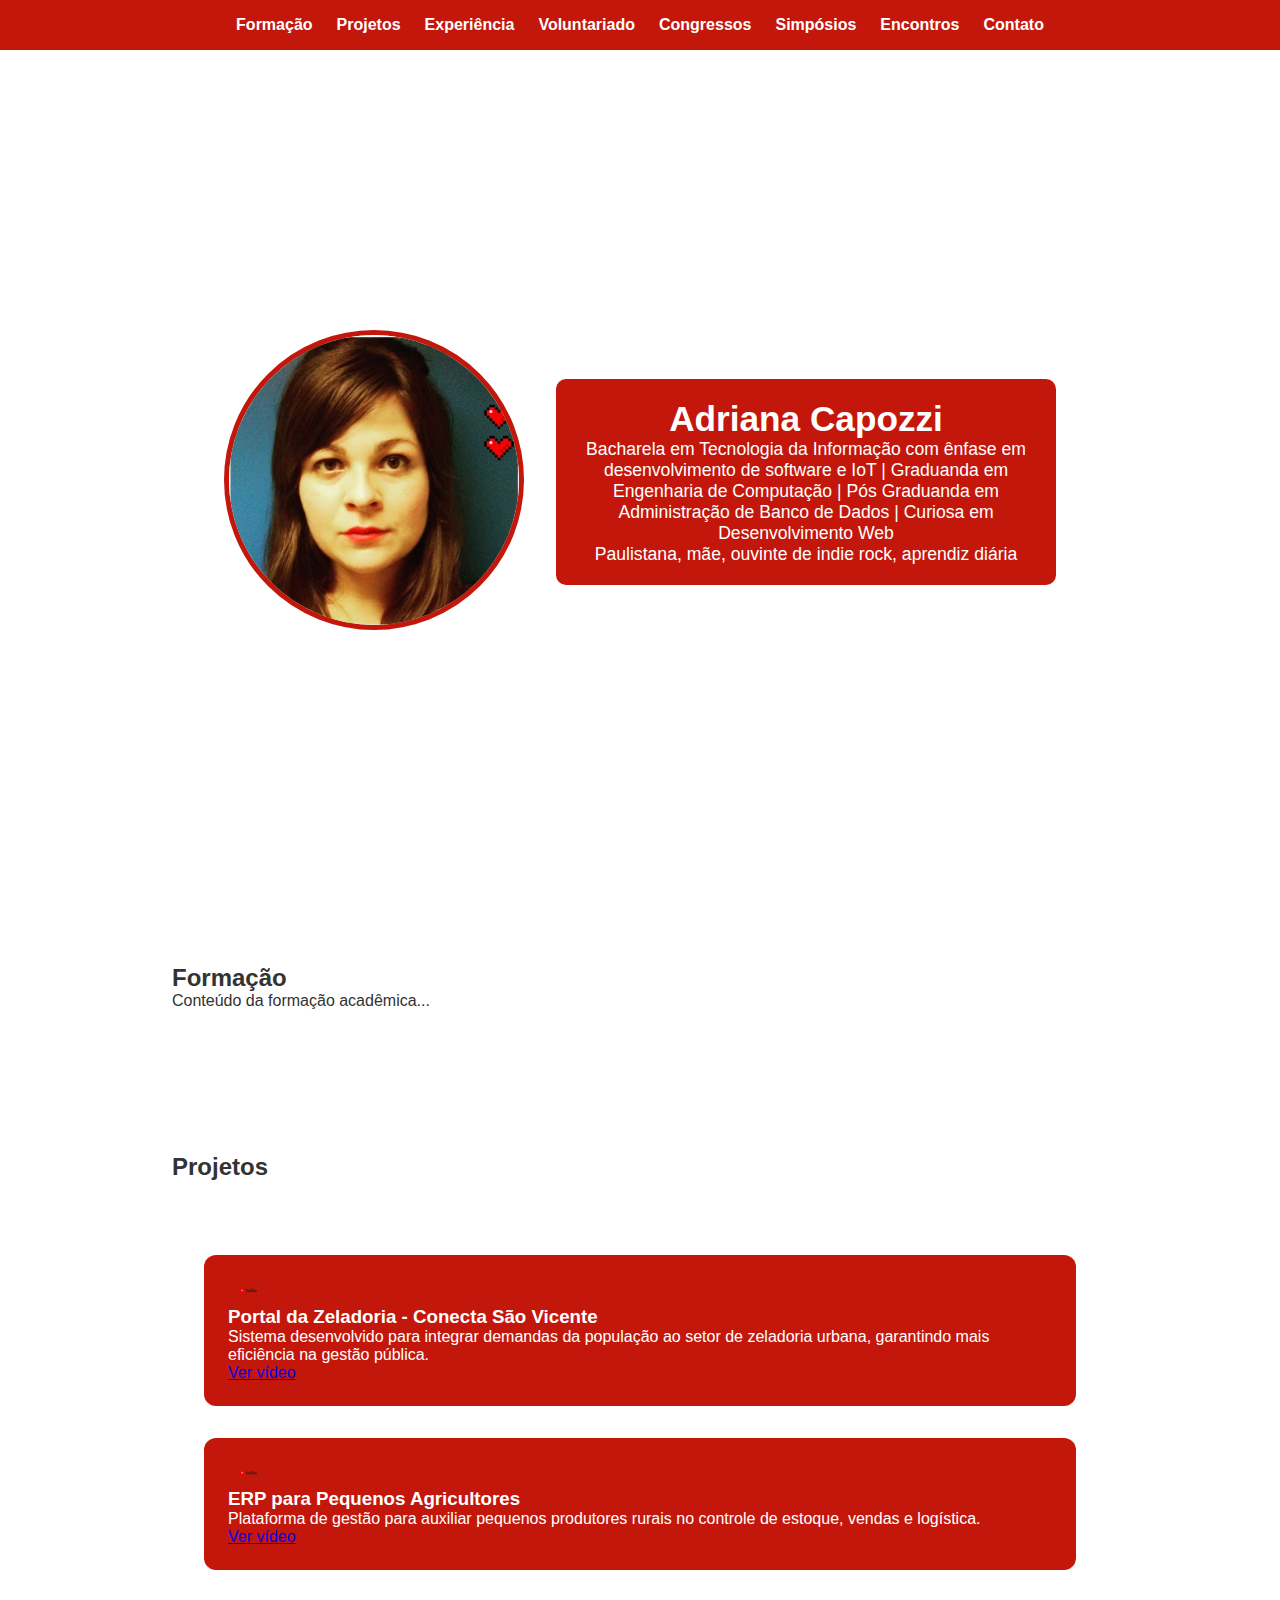
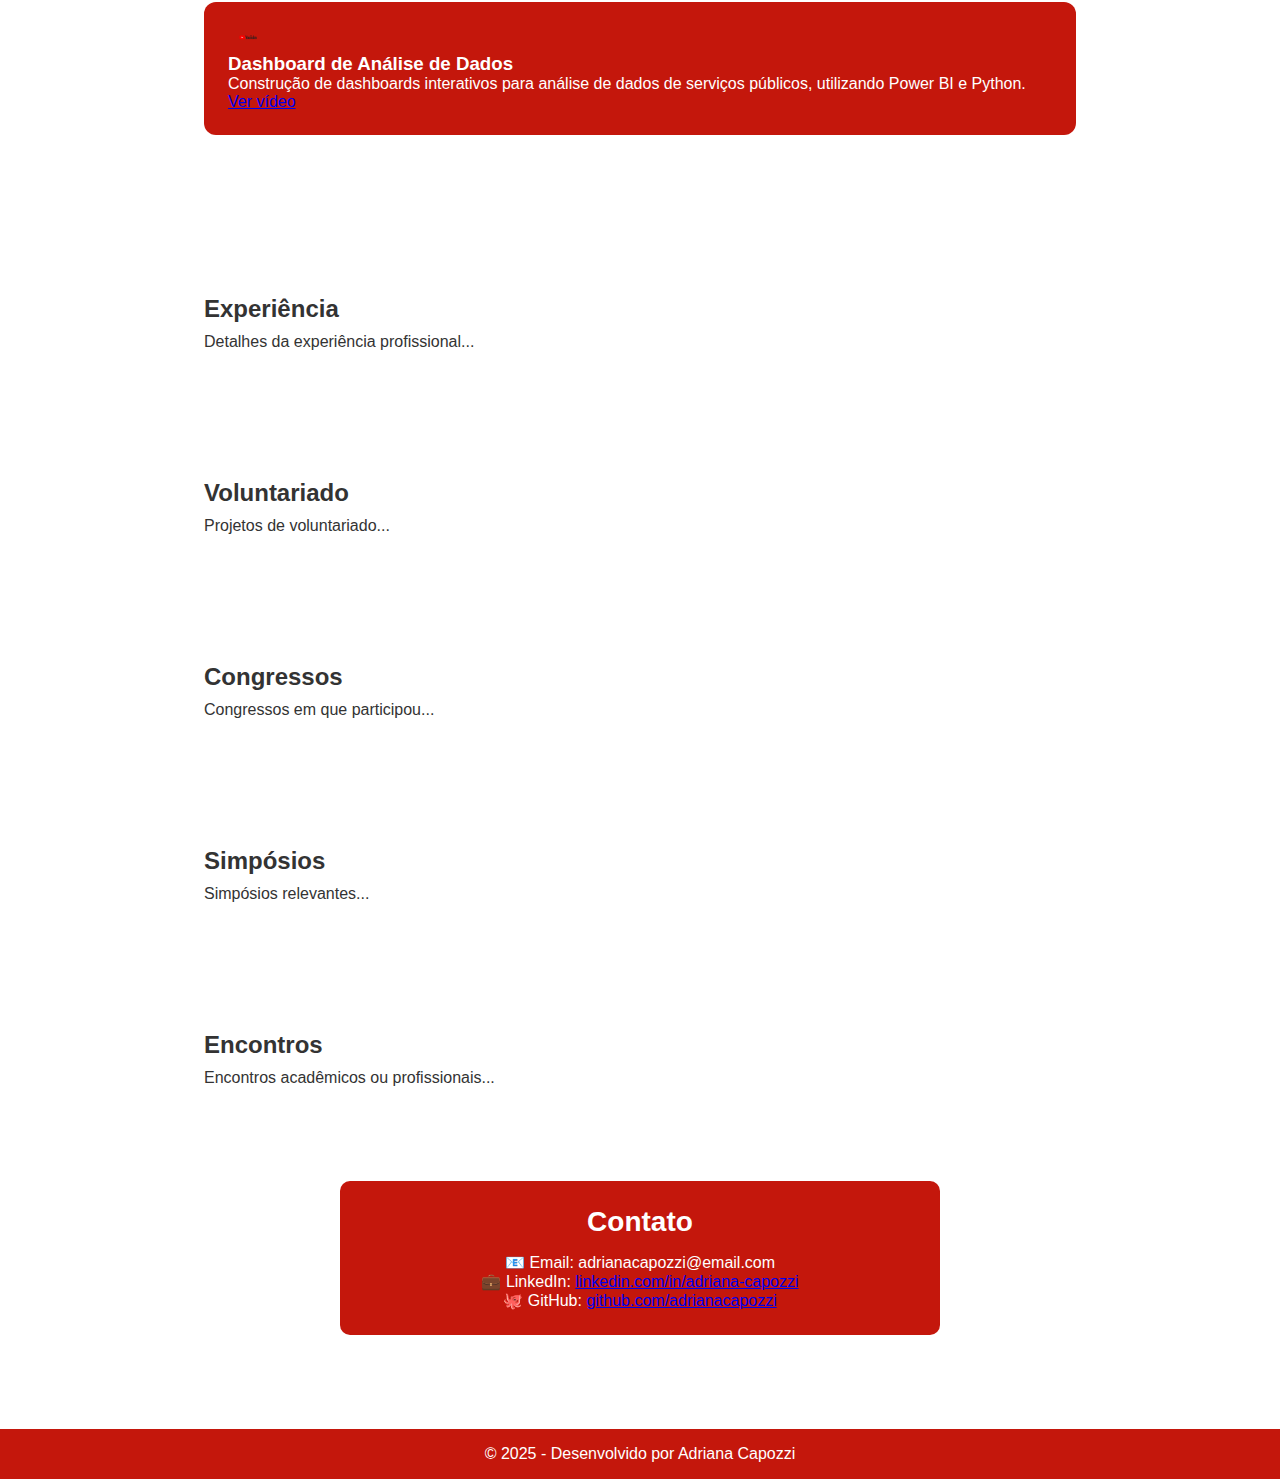
<file: index.html>
<!DOCTYPE html>
<html lang="pt-BR">
<head>
  <meta charset="UTF-8" />
  <meta name="viewport" content="width=device-width, initial-scale=1.0"/>
  <title>Portfólio - Adriana Capozzi</title>
  <link rel="stylesheet" href="style.css" />
</head>
<body>

  <!-- Navegação fixa -->
  <nav class="navbar">
    <ul>
      <li><a href="#formacao">Formação</a></li>
      <li><a href="#projetos">Projetos</a></li>
      <li><a href="#experiencia">Experiência</a></li>
      <li><a href="#voluntariado">Voluntariado</a></li>
      <li><a href="#congressos">Congressos</a></li>
      <li><a href="#simposios">Simpósios</a></li>
      <li><a href="#encontros">Encontros</a></li>
      <li><a href="#contato">Contato</a></li>
    </ul>
  </nav>

  <!-- Cabeçalho + Sobre + Foto em tela cheia -->
  <header class="hero">
    <div class="perfil">
      <div class="foto-container">
        <img src="img/foto3x4.png" alt="Foto de perfil" id="minha-foto">
      </div>
      <div class="sobre">
        <h1>Adriana Capozzi</h1>
        <p>
          Bacharela em Tecnologia da Informação com ênfase em desenvolvimento de software e IoT | 
          Graduanda em Engenharia de Computação | 
          Pós Graduanda em Administração de Banco de Dados | Curiosa em Desenvolvimento Web<br/>
          Paulistana, mãe, ouvinte de indie rock, aprendiz diária
        </p>
      </div>
    </div>
  </header>

  <main>
    <!-- Formação -->
    <section id="formacao">
      <h2>Formação</h2>
      <p>Conteúdo da formação acadêmica...</p>
    </section>

    <!-- Projetos -->
    <section id="projetos" class="projetos">
      <h2>Projetos</h2>
     <section id="projetos" class="projetos">

    <div class="projeto">
      <img src="img/youtb.png" alt="YouTube" class="icon-youtube">
      <h3>Portal da Zeladoria - Conecta São Vicente</h3>
      <p>Sistema desenvolvido para integrar demandas da população ao setor de zeladoria urbana, garantindo mais eficiência na gestão pública.</p>
      <a href="https://youtu.be/NVHUTLvehrw?si=ZfuGrl4bgor8IiHI" target="_blank">Ver vídeo</a>
    </div>

    <div class="projeto">
      <img src="img/youtb.png" alt="YouTube" class="icon-youtube">
      <h3>ERP para Pequenos Agricultores</h3>
      <p>Plataforma de gestão para auxiliar pequenos produtores rurais no controle de estoque, vendas e logística.</p>
      <a href="https://youtu.be/link-exemplo" target="_blank">Ver vídeo</a>
    </div>

    <div class="projeto">
      <img src="img/youtb.png" alt="YouTube" class="icon-youtube">
      <h3>Dashboard de Análise de Dados</h3>
      <p>Construção de dashboards interativos para análise de dados de serviços públicos, utilizando Power BI e Python.</p>
      <a href="https://youtu.be/link-exemplo" target="_blank">Ver vídeo</a>
    </div>
    </section>

    <!-- Experiência -->
    <section id="experiencia">
      <h2>Experiência</h2>
      <p>Detalhes da experiência profissional...</p>
    </section>

    <!-- Voluntariado -->
    <section id="voluntariado">
      <h2>Voluntariado</h2>
      <p>Projetos de voluntariado...</p>
    </section>

    <!-- Congressos -->
    <section id="congressos">
      <h2>Congressos</h2>
      <p>Congressos em que participou...</p>
    </section>

    <!-- Simpósios -->
    <section id="simposios">
      <h2>Simpósios</h2>
      <p>Simpósios relevantes...</p>
    </section>

    <!-- Encontros -->
    <section id="encontros">
      <h2>Encontros</h2>
      <p>Encontros acadêmicos ou profissionais...</p>
    </section>

    <!-- Contato -->
    <section id="contato" class="contato">
    <h2>Contato</h2>
    <p>📧 Email: adrianacapozzi@email.com</p>
    <p>💼 LinkedIn: <a href="https://www.linkedin.com/in/adriana-capozzi" target="_blank">linkedin.com/in/adriana-capozzi</a></p>
    <p>🐙 GitHub: <a href="https://github.com/adrianacapozzi" target="_blank">github.com/adrianacapozzi</a></p>
  </section>
  </main>
  

  <footer>
    <p>© 2025 - Desenvolvido por Adriana Capozzi</p>
  </footer>

  <script src="script.js"></script>
</body>
</html>
</file>
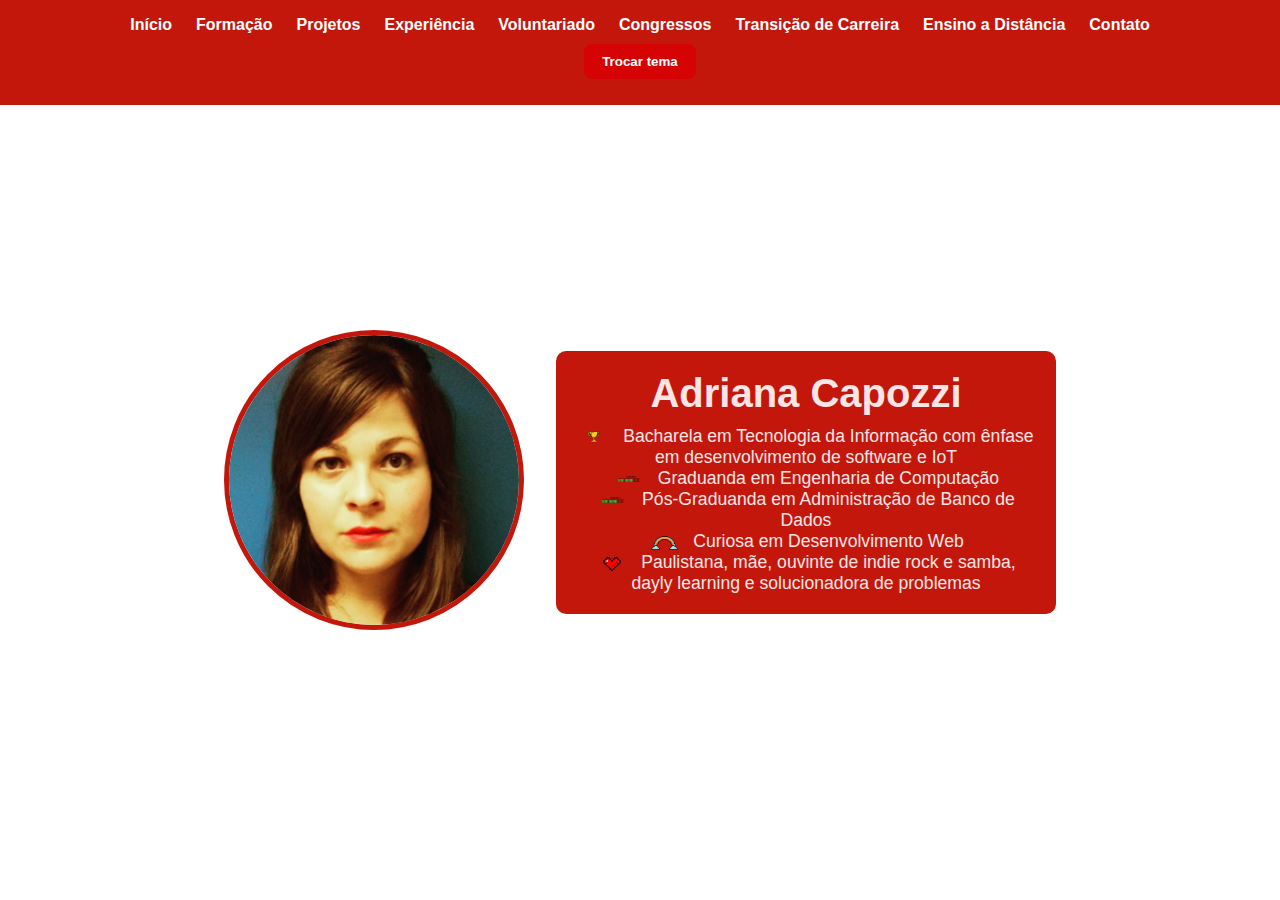
<file: docs/index.html>
<!DOCTYPE html>
<html>
  <head>
    <title>Meu Portfólio - Adriana Capozzi</title>
    <meta charset="UTF-8" />
    <meta name="viewport" content="width=device-width,initial-scale=1">
    <meta name="apple-mobile-web-app-capable" content="yes">
    <meta name="application-name" content="Portfolio">
    <meta name="mobile-web-app-capable" content="yes">
    <link rel="icon" type="image/png" href="./img/heart.png">
    <link rel="apple-touch-icon" href="./icon.png">
    <link rel="stylesheet" href="https://cdnjs.cloudflare.com/ajax/libs/font-awesome/6.5.0/css/all.min.css"/>
    <link rel="stylesheet" href="./style.css">
  </head>

  <body>
    <nav class="navbar">
      <ul>
        <li><a href="./index.html">Início</a></li>
        <li><a href="./formacao.html">Formação</a></li>
        <li><a href="./projetos.html">Projetos</a></li>
        <li><a href="./experiencia.html">Experiência</a></li>
        <li><a href="./voluntariado.html">Voluntariado</a></li>
        <li><a href="./congressos.html">Congressos</a></li>
        <li><a href="./carreira.html">Transição de Carreira</a></li>
        <li><a href="./ead.html">Ensino a Distância</a></li>
        <li><a href="./contato.html">Contato</a></li>
      </ul>
        <div class="nav-actions">
        <button id="botao-tema" aria-pressed="false" aria-label="Trocar tema">Trocar tema</button>
      </div>
    </nav>

    <!-- Popup (inicialmente escondido) -->
    <div id="popup-boasvindas" style="display:none;" role="dialog" aria-modal="true" aria-labelledby="mensagem-saudacao">
      <div class="popup-conteudo">
        <h2 id="mensagem-saudacao">Bem-vinda (o) ao meu site!</h2>
        <p>Está gostando de navegar pelo meu site?</p>
        <button id="popup-sim">Sim</button>
        <button id="popup-nao">Não</button>
      </div>
    </div>

    <header class="hero" id="sobre">
      <div class="perfil">
        <div class="foto-container">
          <img src="./img/foto3x4.png" alt="Foto de perfil" id="minha-foto">
        </div>
        <div class="sobre">
          <p class="nome-destaque">Adriana Capozzi</p>
          <img src="./img/certific.png" alt="Certificado" class="icone-certificado">
          <p><img src="./img/trofeu.png" alt="Troféu" class="icon-text"> Bacharela em Tecnologia da Informação com ênfase em desenvolvimento de software e IoT</p>
          <p><img src="./img/loading.png" alt="Loading" class="icon-text"> Graduanda em Engenharia de Computação</p>
          <p><img src="./img/loading.png" alt="Loading" class="icon-text"> Pós-Graduanda em Administração de Banco de Dados</p>
          <p><img src="./img/rainbow.png"  alt="Pause"  class="icon-text"> Curiosa em Desenvolvimento Web</p>
          <p><img src="./img/heart.png"  alt="Pause" class="icon-text"> Paulistana, mãe, ouvinte de indie rock e samba, dayly learning e solucionadora de problemas</p>
        </div>
      </div>
    </header>

    <script src="./script.js"></script>
  </body>
</html>
</file>
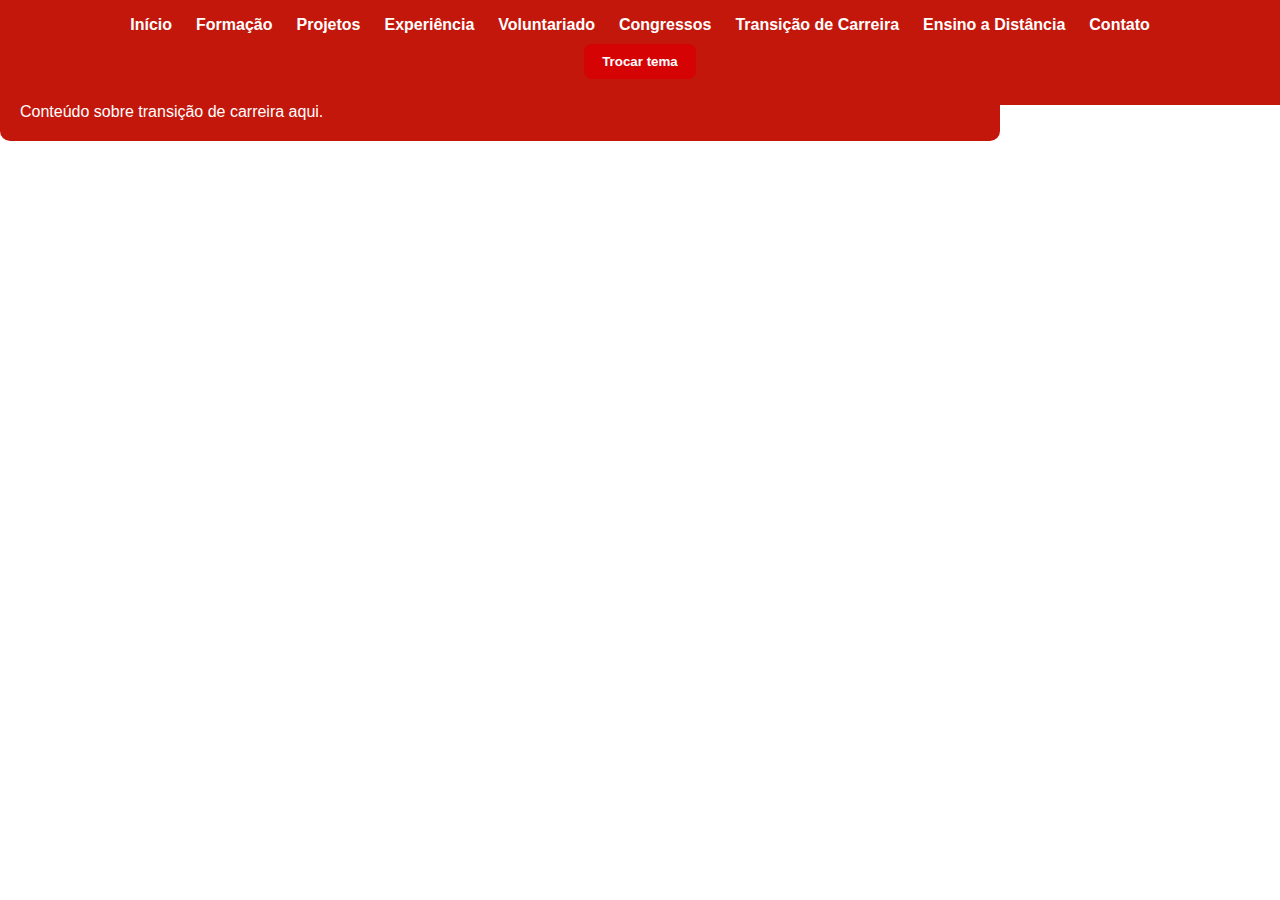
<file: docs/carreira.html>
<!DOCTYPE html>
<html>
  <head>
    <title>Transição de Carreira - Adriana Capozzi</title>
    <meta charset="UTF-8" />
    <meta name="viewport" content="width=device-width,initial-scale=1">
    <meta name="apple-mobile-web-app-capable" content="yes">
    <meta name="application-name" content="Portfolio">
    <meta name="mobile-web-app-capable" content="yes">
    <link rel="icon" type="image/png" href="./img/heart.png">
    <link rel="apple-touch-icon" href="./icon.png">
    <link rel="stylesheet" href="https://cdnjs.cloudflare.com/ajax/libs/font-awesome/6.5.0/css/all.min.css"/>
    <link rel="stylesheet" href="./style.css">
  </head>

  <body>
    <nav class="navbar">
      <ul>
        <li><a href="./index.html">Início</a></li>
        <li><a href="./formacao.html">Formação</a></li>
        <li><a href="./projetos.html">Projetos</a></li>
        <li><a href="./experiencia.html">Experiência</a></li>
        <li><a href="./voluntariado.html">Voluntariado</a></li>
        <li><a href="./congressos.html">Congressos</a></li>
        <li><a href="./carreira.html">Transição de Carreira</a></li>
        <li><a href="./ead.html">Ensino a Distância</a></li>
        <li><a href="./contato.html">Contato</a></li>
      </ul>
        <div class="nav-actions">
        <button id="botao-tema" aria-pressed="false" aria-label="Trocar tema">Trocar tema</button>
      </div>
    </nav>

    <section class="faixa-vermelha">
      <h2><img src="./img/star.png" alt="Estrela" class="icon icon-title">Transição de Carreira</h2>
      <p>Conteúdo sobre transição de carreira aqui.</p>
    </section>

    <script src="./script.js"></script>
  </body>
</html>
</file>
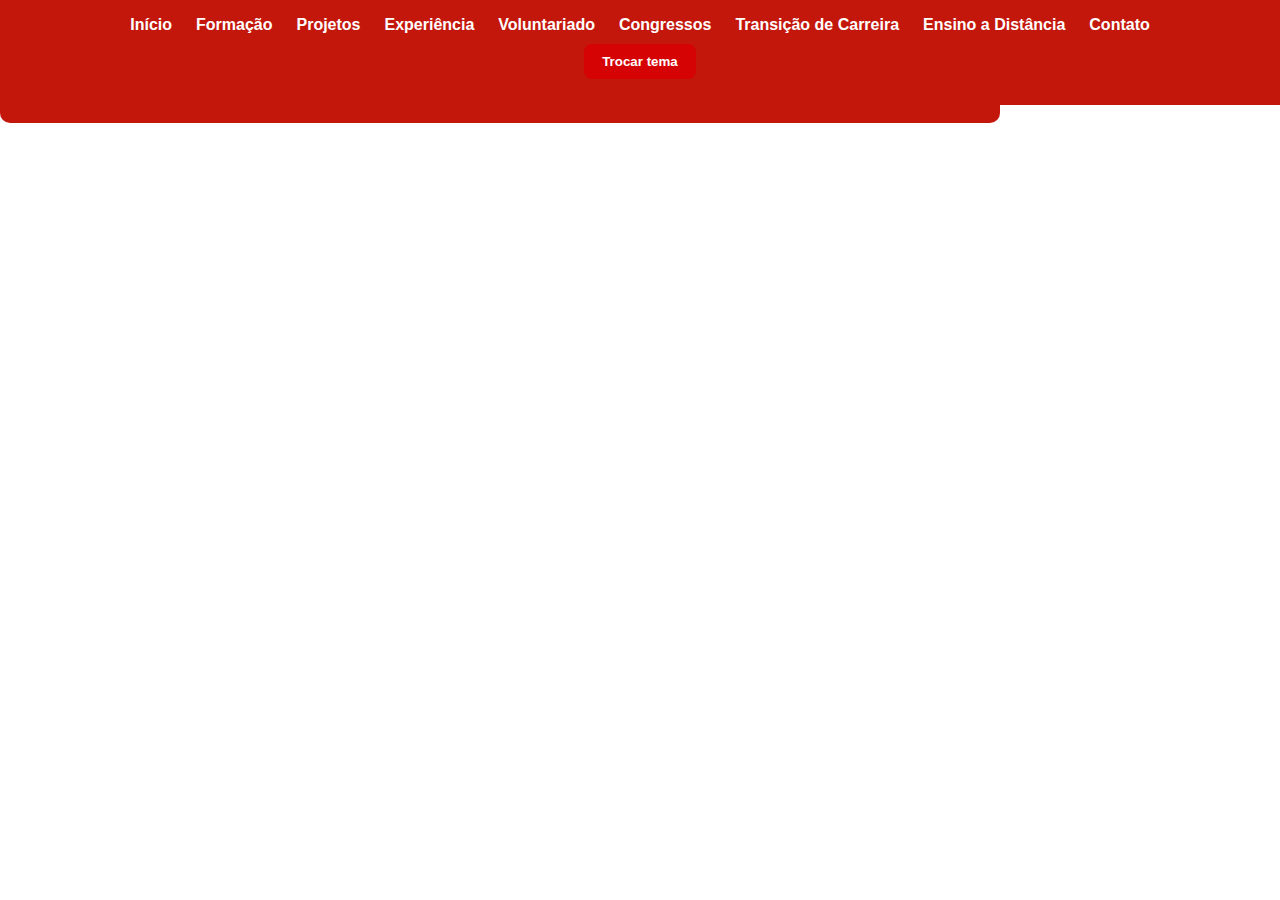
<file: docs/congressos.html>
<!DOCTYPE html>
<html>
  <head>
    <title>Congressos - Adriana Capozzi</title>
    <meta charset="UTF-8" />
    <meta name="viewport" content="width=device-width,initial-scale=1">
    <meta name="apple-mobile-web-app-capable" content="yes">
    <meta name="application-name" content="Portfolio">
    <meta name="mobile-web-app-capable" content="yes">
    <link rel="icon" type="image/png" href="./img/heart.png">
    <link rel="apple-touch-icon" href="./icon.png">
    <link rel="stylesheet" href="https://cdnjs.cloudflare.com/ajax/libs/font-awesome/6.5.0/css/all.min.css"/>
    <link rel="stylesheet" href="./style.css">
  </head>

  <body>
    <nav class="navbar">
      <ul>
        <li><a href="./index.html">Início</a></li>
        <li><a href="./formacao.html">Formação</a></li>
        <li><a href="./projetos.html">Projetos</a></li>
        <li><a href="./experiencia.html">Experiência</a></li>
        <li><a href="./voluntariado.html">Voluntariado</a></li>
        <li><a href="./congressos.html">Congressos</a></li>
        <li><a href="./carreira.html">Transição de Carreira</a></li>
        <li><a href="./ead.html">Ensino a Distância</a></li>
        <li><a href="./contato.html">Contato</a></li>
      </ul>
        <div class="nav-actions">
        <button id="botao-tema" aria-pressed="false" aria-label="Trocar tema">Trocar tema</button>
      </div>
    </nav>

    <section class="faixa-vermelha">
      <h2><img src="./img/star.png" alt="Estrela" class="icon icon-title">Congressos</h2>
      <div class="slideshow">
        <!-- Imagens de congressos não disponíveis -->
      </div>
    </section>

    <script src="./script.js"></script>
  </body>
</html>
</file>
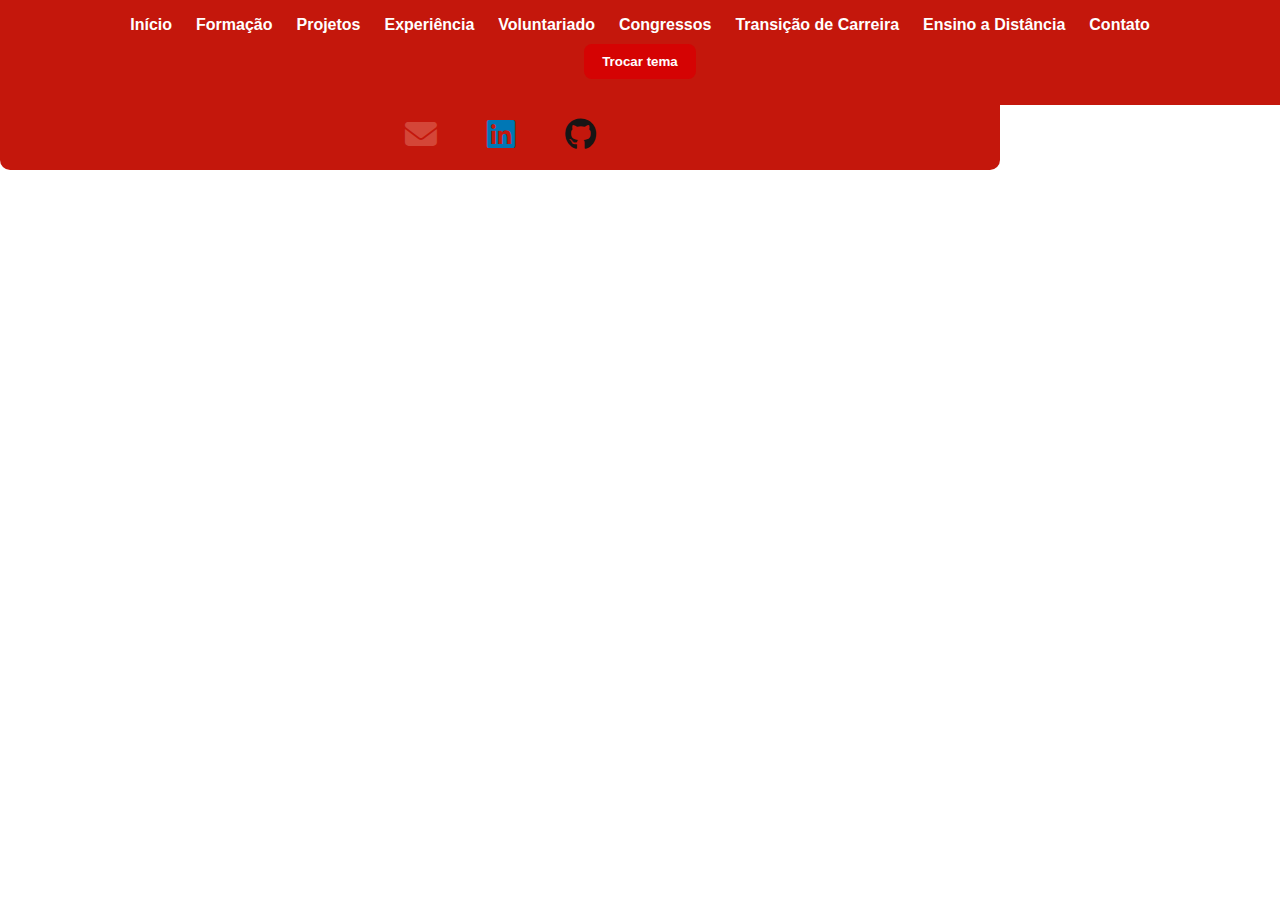
<file: docs/contato.html>
<!DOCTYPE html>
<html>
  <head>
    <title>Contato - Adriana Capozzi</title>
    <meta charset="UTF-8" />
    <meta name="viewport" content="width=device-width,initial-scale=1">
    <meta name="apple-mobile-web-app-capable" content="yes">
    <meta name="application-name" content="Portfolio">
    <meta name="mobile-web-app-capable" content="yes">
    <link rel="icon" type="image/png" href="./img/heart.png">
    <link rel="apple-touch-icon" href="./icon.png">
    <link rel="stylesheet" href="https://cdnjs.cloudflare.com/ajax/libs/font-awesome/6.5.0/css/all.min.css"/>
    <link rel="stylesheet" href="./style.css">
  </head>

  <body>
    <nav class="navbar">
      <ul>
        <li><a href="./index.html">Início</a></li>
        <li><a href="./formacao.html">Formação</a></li>
        <li><a href="./projetos.html">Projetos</a></li>
        <li><a href="./experiencia.html">Experiência</a></li>
        <li><a href="./voluntariado.html">Voluntariado</a></li>
        <li><a href="./congressos.html">Congressos</a></li>
        <li><a href="./carreira.html">Transição de Carreira</a></li>
        <li><a href="./ead.html">Ensino a Distância</a></li>
        <li><a href="./contato.html">Contato</a></li>
      </ul>
        <div class="nav-actions">
        <button id="botao-tema" aria-pressed="false" aria-label="Trocar tema">Trocar tema</button>
      </div>
    </nav>

    <section class="faixa-vermelha">
    <h2>
      <img src="./img/star.png" alt="Estrela" class="icon icon-title">
      Contato
    </h2>

    <div class="contato-links">
      <a id="email-link" href="mailto:tatacapozzi@gmail.com" target="_blank"
         style="color:#D44638;" aria-label="E-mail">
        <i class="fas fa-envelope fa-2x"></i>
      </a>

      <a id="linkedin-link" href="https://www.linkedin.com/in/adriana-capozzi-univesp" target="_blank"
         style="color:#0077B5;" aria-label="LinkedIn">
        <i class="fab fa-linkedin fa-2x"></i>
      </a>

      <a id="github-link" href="https://github.com/AdrianaCapozzi" target="_blank"
         style="color:#171515;" aria-label="GitHub">
        <i class="fab fa-github fa-2x"></i>
      </a>
    </div>
    </section>

    <script src="./script.js"></script>
  </body>
</html>
</file>
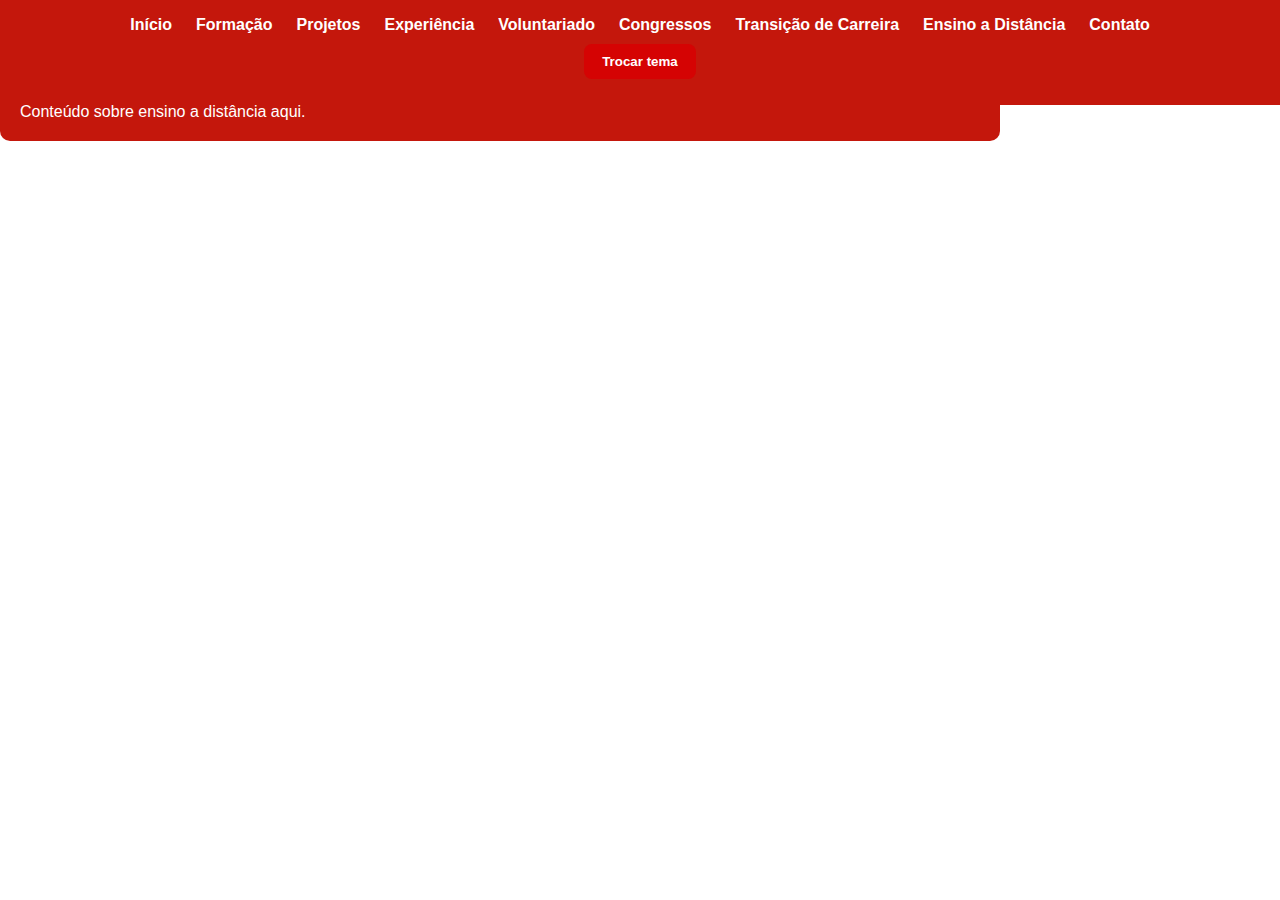
<file: docs/ead.html>
<!DOCTYPE html>
<html>
  <head>
    <title>Ensino a Distância - Adriana Capozzi</title>
    <meta charset="UTF-8" />
    <meta name="viewport" content="width=device-width,initial-scale=1">
    <meta name="apple-mobile-web-app-capable" content="yes">
    <meta name="application-name" content="Portfolio">
    <meta name="mobile-web-app-capable" content="yes">
    <link rel="icon" type="image/png" href="./img/heart.png">
    <link rel="apple-touch-icon" href="./icon.png">
    <link rel="stylesheet" href="https://cdnjs.cloudflare.com/ajax/libs/font-awesome/6.5.0/css/all.min.css"/>
    <link rel="stylesheet" href="./style.css">
  </head>

  <body>
    <nav class="navbar">
      <ul>
        <li><a href="./index.html">Início</a></li>
        <li><a href="./formacao.html">Formação</a></li>
        <li><a href="./projetos.html">Projetos</a></li>
        <li><a href="./experiencia.html">Experiência</a></li>
        <li><a href="./voluntariado.html">Voluntariado</a></li>
        <li><a href="./congressos.html">Congressos</a></li>
        <li><a href="./carreira.html">Transição de Carreira</a></li>
        <li><a href="./ead.html">Ensino a Distância</a></li>
        <li><a href="./contato.html">Contato</a></li>
      </ul>
        <div class="nav-actions">
        <button id="botao-tema" aria-pressed="false" aria-label="Trocar tema">Trocar tema</button>
      </div>
    </nav>

    <section class="faixa-vermelha">
      <h2><img src="./img/star.png" alt="Estrela" class="icon icon-title">Ensino a Distância</h2>
      <p>Conteúdo sobre ensino a distância aqui.</p>
    </section>

    <script src="./script.js"></script>
  </body>
</html>
</file>
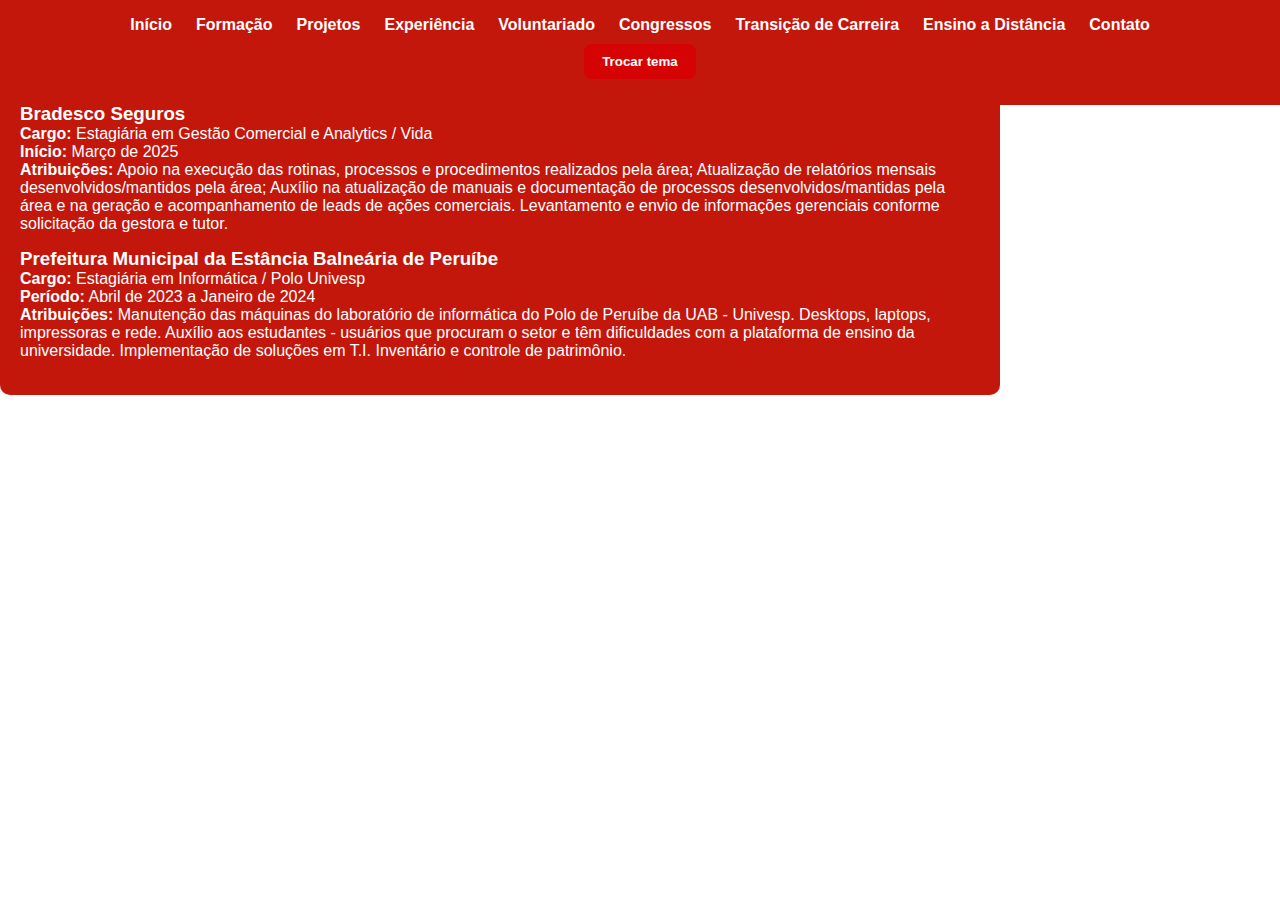
<file: docs/experiencia.html>
<!DOCTYPE html>
<html>
  <head>
    <title>Experiência - Adriana Capozzi</title>
    <meta charset="UTF-8" />
    <meta name="viewport" content="width=device-width,initial-scale=1">
    <meta name="apple-mobile-web-app-capable" content="yes">
    <meta name="application-name" content="Portfolio">
    <meta name="mobile-web-app-capable" content="yes">
    <link rel="icon" type="image/png" href="./img/heart.png">
    <link rel="apple-touch-icon" href="./icon.png">
    <link rel="stylesheet" href="https://cdnjs.cloudflare.com/ajax/libs/font-awesome/6.5.0/css/all.min.css"/>
    <link rel="stylesheet" href="./style.css">
  </head>

  <body>
    <nav class="navbar">
      <ul>
        <li><a href="./index.html">Início</a></li>
        <li><a href="./formacao.html">Formação</a></li>
        <li><a href="./projetos.html">Projetos</a></li>
        <li><a href="./experiencia.html">Experiência</a></li>
        <li><a href="./voluntariado.html">Voluntariado</a></li>
        <li><a href="./congressos.html">Congressos</a></li>
        <li><a href="./carreira.html">Transição de Carreira</a></li>
        <li><a href="./ead.html">Ensino a Distância</a></li>
        <li><a href="./contato.html">Contato</a></li>
      </ul>
        <div class="nav-actions">
        <button id="botao-tema" aria-pressed="false" aria-label="Trocar tema">Trocar tema</button>
      </div>
    </nav>

    <section class="faixa-vermelha">
      <h2><img src="./img/star.png" alt="Estrela" class="icon icon-title">Experiência</h2>
      <div class="experiencia-item">
        <h3>Bradesco Seguros</h3>
        <p><strong>Cargo:</strong> Estagiária em Gestão Comercial e Analytics / Vida</p>
        <p><strong>Início:</strong> Março de 2025</p>
        <p><strong>Atribuições:</strong>
          Apoio na execução das rotinas, processos e procedimentos realizados pela área;
          Atualização de relatórios mensais desenvolvidos/mantidos pela área;
          Auxílio na atualização de manuais e documentação de processos desenvolvidos/mantidas pela área e na geração e acompanhamento de leads de ações comerciais.
          Levantamento e envio de informações gerenciais conforme solicitação da gestora e tutor.</p>
      </div>
      <div class="experiencia-item">
        <h3>Prefeitura Municipal da Estância Balneária de Peruíbe</h3>
        <p><strong>Cargo:</strong> Estagiária em Informática / Polo Univesp</p>
        <p><strong>Período:</strong> Abril de 2023 a Janeiro de 2024</p>
        <p><strong>Atribuições:</strong>
          Manutenção das máquinas do laboratório de informática do Polo de Peruíbe da UAB - Univesp. Desktops, laptops, impressoras e rede.
          Auxílio aos estudantes - usuários que procuram o setor e têm dificuldades com a plataforma de ensino da universidade.
          Implementação de soluções em T.I.
          Inventário e controle de patrimônio.</p>
      </div>
    </section>

    <script src="./script.js"></script>
  </body>
</html>
</file>
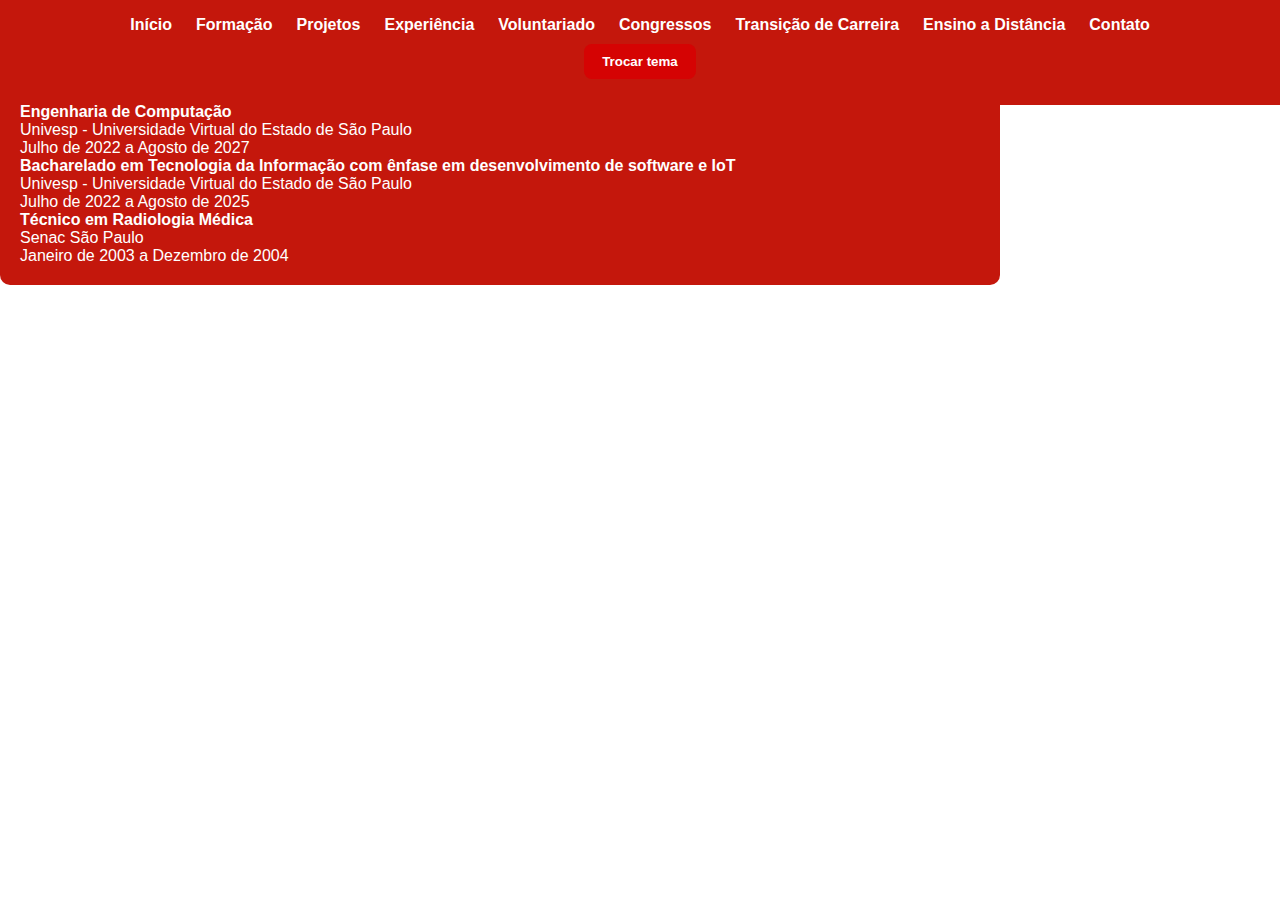
<file: docs/formacao.html>
<!DOCTYPE html>
<html>
  <head>
    <title>Formação - Adriana Capozzi</title>
    <meta charset="UTF-8" />
    <meta name="viewport" content="width=device-width,initial-scale=1">
    <meta name="apple-mobile-web-app-capable" content="yes">
    <meta name="application-name" content="Portfolio">
    <meta name="mobile-web-app-capable" content="yes">
    <link rel="icon" type="image/png" href="./img/heart.png">
    <link rel="apple-touch-icon" href="./icon.png">
    <link rel="stylesheet" href="https://cdnjs.cloudflare.com/ajax/libs/font-awesome/6.5.0/css/all.min.css"/>
    <link rel="stylesheet" href="./style.css">
  </head>

  <body>
    <nav class="navbar">
      <ul>
        <li><a href="./index.html">Início</a></li>
        <li><a href="./formacao.html">Formação</a></li>
        <li><a href="./projetos.html">Projetos</a></li>
        <li><a href="./experiencia.html">Experiência</a></li>
        <li><a href="./voluntariado.html">Voluntariado</a></li>
        <li><a href="./congressos.html">Congressos</a></li>
        <li><a href="./carreira.html">Transição de Carreira</a></li>
        <li><a href="./ead.html">Ensino a Distância</a></li>
        <li><a href="./contato.html">Contato</a></li>
      </ul>
        <div class="nav-actions">
        <button id="botao-tema" aria-pressed="false" aria-label="Trocar tema">Trocar tema</button>
      </div>
    </nav>

    <section class="faixa-vermelha">
      <h2><img src="./img/star.png" alt="Estrela" class="icon icon-title">Formação</h2>
       <p>
        <strong>Engenharia de Computação</strong><br>
        Univesp - Universidade Virtual do Estado de São Paulo <br>
        Julho de 2022 a Agosto de 2027
      </p>
      <p>
        <strong>Bacharelado em Tecnologia da Informação com ênfase em desenvolvimento de software e IoT</strong><br>
        Univesp - Universidade Virtual do Estado de São Paulo <br>
        Julho de 2022 a Agosto de 2025
      </p>
      <p>
        <strong>Técnico em Radiologia Médica</strong><br>
        Senac São Paulo <br>
        Janeiro de 2003 a Dezembro de 2004
      </p>
    </section>

    <script src="./script.js"></script>
  </body>
</html>
</file>
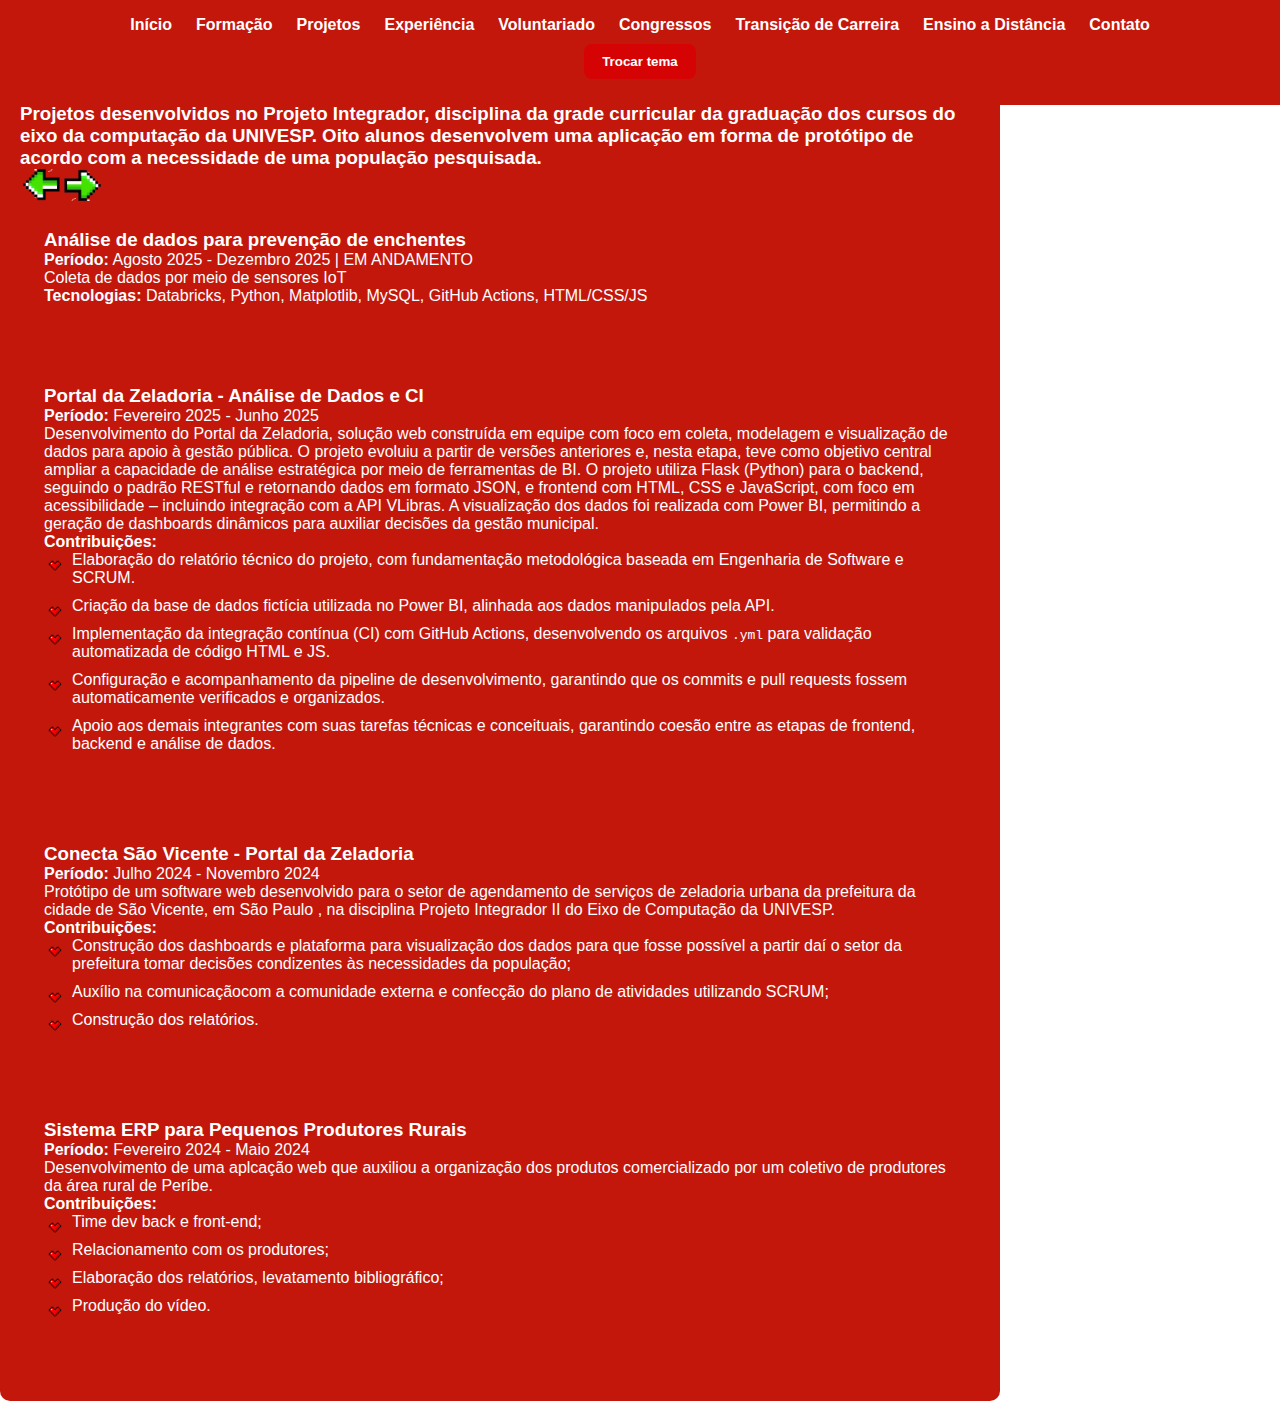
<file: docs/projetos.html>
<!DOCTYPE html>
<html>
  <head>
    <title>Projetos - Adriana Capozzi</title>
    <meta charset="UTF-8" />
    <meta name="viewport" content="width=device-width,initial-scale=1">
    <meta name="apple-mobile-web-app-capable" content="yes">
    <meta name="application-name" content="Portfolio">
    <meta name="mobile-web-app-capable" content="yes">
    <link rel="icon" type="image/png" href="./img/heart.png">
    <link rel="apple-touch-icon" href="./icon.png">
    <link rel="stylesheet" href="https://cdnjs.cloudflare.com/ajax/libs/font-awesome/6.5.0/css/all.min.css"/>
    <link rel="stylesheet" href="./style.css">
  </head>

  <body>
    <nav class="navbar">
      <ul>
        <li><a href="./index.html">Início</a></li>
        <li><a href="./formacao.html">Formação</a></li>
        <li><a href="./projetos.html">Projetos</a></li>
        <li><a href="./experiencia.html">Experiência</a></li>
        <li><a href="./voluntariado.html">Voluntariado</a></li>
        <li><a href="./congressos.html">Congressos</a></li>
        <li><a href="./carreira.html">Transição de Carreira</a></li>
        <li><a href="./ead.html">Ensino a Distância</a></li>
        <li><a href="./contato.html">Contato</a></li>
      </ul>
        <div class="nav-actions">
        <button id="botao-tema" aria-pressed="false" aria-label="Trocar tema">Trocar tema</button>
      </div>
    </nav>

    <section class="faixa-vermelha">
      <h2><img src="./img/star.png" alt="Estrela" class="icon icon-title">Projetos</h2>
      <h3 class="intro-projetos">Projetos desenvolvidos no Projeto Integrador, disciplina da grade curricular da graduação dos cursos do eixo da computação da UNIVESP. Oito alunos desenvolvem uma aplicação em forma de protótipo de acordo com a necessidade de uma população pesquisada.</h3>

      <div class="carrossel-controles">
    <button id="seta-esq">
      <img src="./img/seta-esq.png" alt="Anterior">
    </button>
    <button id="seta-dir">
      <img src="./img/seta-dir.png" alt="Próximo">
    </button>
    </div>

      <article class="projeto">
        <h3>Análise de dados para prevenção de enchentes</h3>
        <p><strong>Período:</strong> Agosto 2025 - Dezembro 2025 | EM ANDAMENTO</p>
        <p>Coleta de dados por meio de sensores IoT</p>
        <p><strong>Tecnologias:</strong> Databricks, Python, Matplotlib, MySQL, GitHub Actions, HTML/CSS/JS</p>
      </article>

      <article class="projeto">
    <h3>Portal da Zeladoria - Análise de Dados e CI</h3>
    <p><strong>Período:</strong> Fevereiro 2025 - Junho 2025</p>
    <p>
      Desenvolvimento do Portal da Zeladoria, solução web construída em equipe com foco em coleta,
      modelagem e visualização de dados para apoio à gestão pública. O projeto evoluiu a partir de
      versões anteriores e, nesta etapa, teve como objetivo central ampliar a capacidade de análise
      estratégica por meio de ferramentas de BI. O projeto utiliza Flask (Python) para o backend, seguindo
      o padrão RESTful e retornando dados em formato JSON, e frontend com HTML, CSS e JavaScript,
      com foco em acessibilidade – incluindo integração com a API VLibras. A visualização dos dados foi
      realizada com Power BI, permitindo a geração de dashboards dinâmicos para auxiliar decisões da gestão municipal.
    </p>

    <p><strong>Contribuições:</strong></p>

    <ul class="heart-list">
      <li>Elaboração do relatório técnico do projeto, com fundamentação metodológica baseada em Engenharia de Software e SCRUM.</li>
      <li>Criação da base de dados fictícia utilizada no Power BI, alinhada aos dados manipulados pela API.</li>
      <li>Implementação da integração contínua (CI) com GitHub Actions, desenvolvendo os arquivos <code>.yml</code> para validação automatizada de código HTML e JS.</li>
      <li>Configuração e acompanhamento da pipeline de desenvolvimento, garantindo que os commits e pull requests fossem automaticamente verificados e organizados.</li>
      <li>Apoio aos demais integrantes com suas tarefas técnicas e conceituais, garantindo coesão entre as etapas de frontend, backend e análise de dados.</li>
    </ul>
    </article>

      <article class="projeto">
        <h3>Conecta São Vicente - Portal da Zeladoria</h3>
        <p><strong>Período:</strong> Julho 2024 - Novembro 2024</p>
        <p>Protótipo de um software web desenvolvido para o setor de agendamento de serviços de
        zeladoria urbana da prefeitura da cidade de São Vicente, em São Paulo , na disciplina
        Projeto Integrador II do Eixo de Computação da UNIVESP.</p>
         <p><strong>Contribuições:</strong></p>

    <ul class="heart-list">
        <li>Construção dos dashboards e plataforma para visualização dos dados para que fosse
        possível a partir daí o setor da prefeitura tomar decisões condizentes às necessidades da
        população;</li>
        <li> Auxílio na comunicaçãocom a comunidade externa e confecção do plano de atividades utilizando SCRUM;</li>
        <li>Construção dos relatórios.</li>
    </ul>
      </article>

      <article class="projeto">
        <h3>Sistema ERP para Pequenos Produtores Rurais</h3>
        <p><strong>Período:</strong> Fevereiro 2024 - Maio 2024</p>
        <p>
          Desenvolvimento de uma aplcação web que auxiliou a organização dos produtos
          comercializado por um coletivo de produtores da área rural de Períbe.
        </p>

        <p><strong>Contribuições:</strong></p>
        <ul class="heart-list">
          <li>Time dev back e front-end;</li>
          <li>Relacionamento com os produtores;</li>
          <li>Elaboração dos relatórios, levatamento bibliográfico;</li>
          <li>Produção do vídeo.</li>
        </ul>
      </article>
    </section>

    <script src="./script.js"></script>
  </body>
</html>
</file>
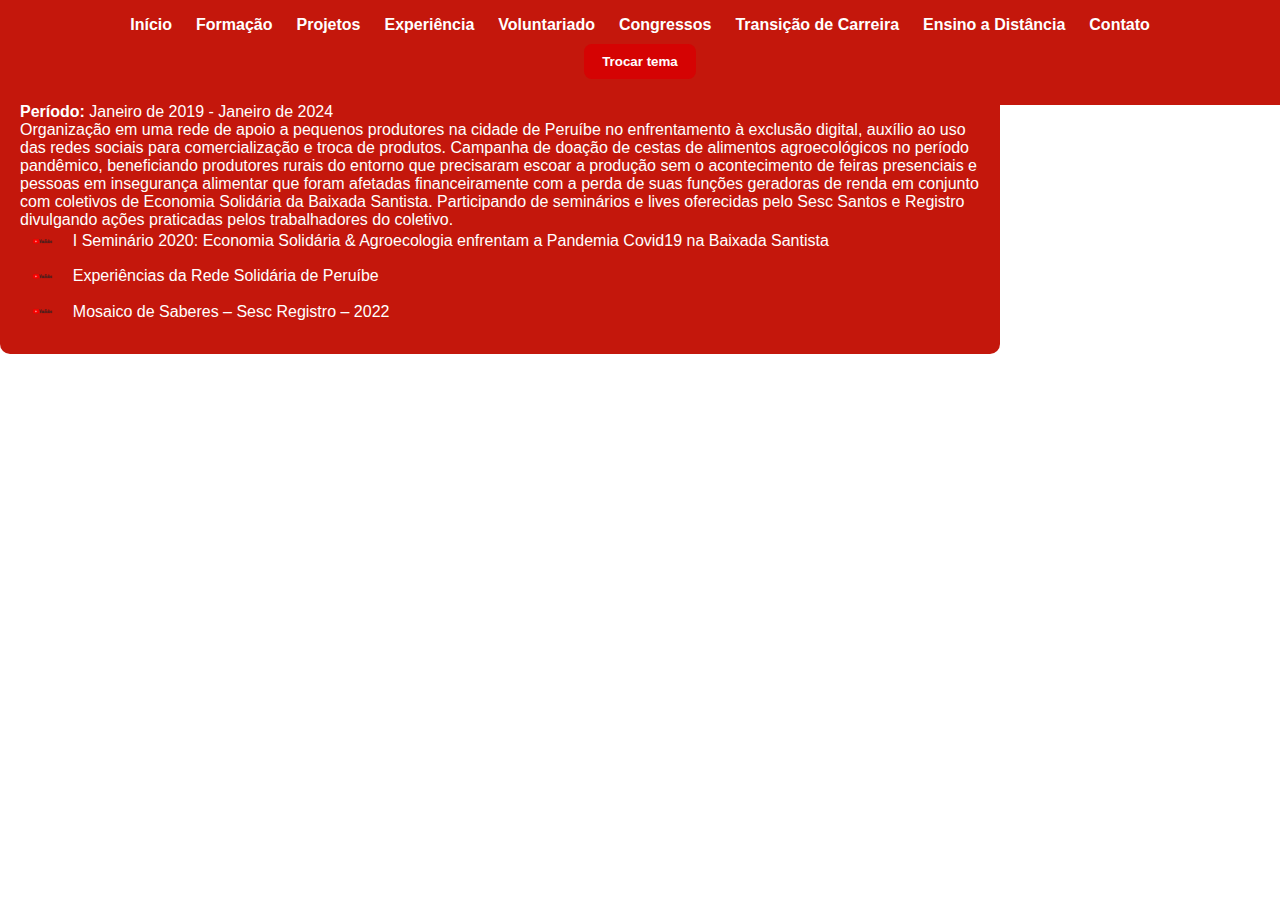
<file: docs/voluntariado.html>
<!DOCTYPE html>
<html>
  <head>
    <title>Voluntariado - Adriana Capozzi</title>
    <meta charset="UTF-8" />
    <meta name="viewport" content="width=device-width,initial-scale=1">
    <meta name="apple-mobile-web-app-capable" content="yes">
    <meta name="application-name" content="Portfolio">
    <meta name="mobile-web-app-capable" content="yes">
    <link rel="icon" type="image/png" href="./img/heart.png">
    <link rel="apple-touch-icon" href="./icon.png">
    <link rel="stylesheet" href="https://cdnjs.cloudflare.com/ajax/libs/font-awesome/6.5.0/css/all.min.css"/>
    <link rel="stylesheet" href="./style.css">
  </head>

  <body>
    <nav class="navbar">
      <ul>
        <li><a href="./index.html">Início</a></li>
        <li><a href="./formacao.html">Formação</a></li>
        <li><a href="./projetos.html">Projetos</a></li>
        <li><a href="./experiencia.html">Experiência</a></li>
        <li><a href="./voluntariado.html">Voluntariado</a></li>
        <li><a href="./congressos.html">Congressos</a></li>
        <li><a href="./carreira.html">Transição de Carreira</a></li>
        <li><a href="./ead.html">Ensino a Distância</a></li>
        <li><a href="./contato.html">Contato</a></li>
      </ul>
        <div class="nav-actions">
        <button id="botao-tema" aria-pressed="false" aria-label="Trocar tema">Trocar tema</button>
      </div>
    </nav>

    <section class="faixa-vermelha">
    <div class="voluntariado-item"></div>

    <h2>
      <img src="./img/diamond.png" alt="Diamante" class="icon icon-title">
      Voluntariado
    </h2>
    <p><strong>Período:</strong> Janeiro de 2019 - Janeiro de 2024</p>
    <p>
      Organização em uma rede de apoio a pequenos produtores na cidade de Peruíbe no enfrentamento
      à exclusão digital, auxílio ao uso das redes sociais para comercialização e troca de produtos.
      Campanha de doação de cestas de alimentos agroecológicos no período pandêmico, beneficiando
      produtores rurais do entorno que precisaram escoar a produção sem o acontecimento de feiras
      presenciais e pessoas em insegurança alimentar que foram afetadas financeiramente com a perda
      de suas funções geradoras de renda em conjunto com coletivos de Economia Solidária da Baixada
      Santista. Participando de seminários e lives oferecidas pelo Sesc Santos e Registro divulgando
      ações praticadas pelos trabalhadores do coletivo.
    </p>

    <div class="links-youtube">
      <p>
        <a href="https://youtu.be/Eq1nXwpdoDw?si=p0nkCJrJ_6Wn8VM_" target="_blank">
          <img src="./img/youtb.png" alt="YouTube" class="icon icon-youtube">
          I Seminário 2020: Economia Solidária & Agroecologia enfrentam a Pandemia Covid19 na Baixada Santista
        </a>
      </p>
      <p>
        <a href="https://youtu.be/ojHEsKgAR_w?si=Mv7U6FAlZHH_axsG" target="_blank">
          <img src="./img/youtb.png" alt="YouTube" class="icon icon-youtube">
          Experiências da Rede Solidária de Peruíbe
        </a>
      </p>
      <p>
        <a href="https://www.youtube.com/live/dRzbQ5TYu0M?si=I8fNnLwPYzXfUT-J" target="_blank">
          <img src="./img/youtb.png" alt="YouTube" class="icon icon-youtube">
          Mosaico de Saberes – Sesc Registro – 2022
        </a>
      </p>
    </div>
    </section>

    <script src="./script.js"></script>
  </body>
</html>
</file>
<file: style.css>
/* Reset */
* {
  margin: 0;
  padding: 0;
  box-sizing: border-box;
}

/* Corpo */
body {
  font-family: Arial, sans-serif;
  background-color: #fff;
  color: #333;
  scroll-behavior: smooth;
}

/* Navegação fixa */
.navbar {
  position: fixed;
  top: 0;
  left: 0;
  width: 100%;
  background: #c4170c;
  padding: 1em;
  z-index: 1000;
}

.navbar ul {
  list-style: none;
  display: flex;
  justify-content: center;
  flex-wrap: wrap;
  gap: 1.5em;
}

.navbar a {
  color: #fff;
  text-decoration: none;
  font-weight: bold;
}

.navbar a:hover {
  text-decoration: underline;
}

/* Hero ocupa tela inteira */
.hero {
  height: 100vh;
  display: flex;
  align-items: center;
  justify-content: center;
  padding-top: 4em;
}

/* Perfil */
.perfil {
  display: flex;
  flex-wrap: wrap;
  align-items: center;
  justify-content: center;
  gap: 2em;
}

/* Foto redonda */
#minha-foto {
  width: 300px;
  height: 300px;
  object-fit: cover;
  border-radius: 50%;
  border: 5px solid #c4170c;
  transition: transform 0.3s ease;
  cursor: pointer;
}

/* Caixa do sobre mim */
.sobre {
  background-color: #c4170c;
  color: white;
  padding: 20px;
  border-radius: 10px;
  max-width: 500px;
  font-size: 1.1rem;
  text-align: center;
}

/* Nome em destaque */
.nome-destaque {
  font-size: 2.5rem;
  font-weight: bold;
  margin-bottom: 10px;
  text-align: center;
}

/* Ícone certificado abaixo do nome */
.icone-certificado {
  display: block;
  margin: 0.25rem auto 0.75rem auto;
  width: 1.5em;   /* ALTERADO → tamanho proporcional à fonte */
  height: auto;
}

/* Seções */
section {
  padding: 4em 2em;
  max-width: 1000px;
  margin: 0 auto;
}

/* Projetos */
.projeto {
  background-color: #c4170c;
  color: white;
  padding: 1.5em;
  margin-bottom: 2em;
  border-radius: 12px;
}

/* Ícones inline (lista, texto, etc.) */
.heart-icon,
.icone-trofeu,
.icone-loading,
.icone-pause {
  vertical-align: middle;
  width: 1em;     /* ALTERADO → mesmo tamanho da fonte */
  height: 1em;
  margin-right: 0.4rem;
  object-fit: contain;
}

/* Ícones nos títulos */
.faixa-vermelha h2 img {
  width: 1.2em;   /* ALTERADO → ligeiramente maior */
  height: 1.2em;
  margin-right: 0.4rem;
  vertical-align: middle;
}

/* Ícones YouTube */
.icon-youtube {
  width: 2.5em;   /* ALTERADO → proporcional ao texto */
  height: auto;
  margin-right: 0.5rem;
}

/* Links de vídeo */
.video-link a {
  display: inline-flex;
  align-items: center;
  gap: 12px;
  color: #fff;
  text-decoration: none;
}

.video-link a:hover {
  text-decoration: underline;
}

/* Lista de destaques */
.lista-destaques {
  list-style: none;
  padding-left: 0;
}

.lista-destaques li {
  margin-bottom: 6px;
}

/* Introdução projetos */
.projetos h2 {
  margin-bottom: 10px;
}

.intro-projetos {
  margin: 0 0 20px 0;
  font-weight: normal;
}

/* Voluntariado */
.voluntariado {
  margin-top: 40px;
  padding: 20px;
}

.voluntariado h2 {
  color: #c4170c;
  margin-bottom: 15px;
}

/* Faixa vermelha */
.faixa-vermelha {
  background-color: #c4170c;
  color: #fff;
  padding: 20px;
  border-radius: 10px;
  margin: 20px 0;
}

.faixa-vermelha h2 {
  margin-bottom: 20px;
  font-size: 1.8em;
  border-bottom: 2px solid #fff;
  padding-bottom: 5px;
  display: inline-flex;
  align-items: center;
  gap: 8px;
}

/* Experiência e formação */
.experiencia-item,
#formacao p {
  margin-bottom: 15px;
}

/* Links YouTube */
.links-youtube a {
  display: flex;
  align-items: center;
  text-decoration: none;
  color: inherit;
  margin-bottom: 10px;
}

.links-youtube a:hover {
  text-decoration: underline;
}

/* Contato */
.contato {
  background-color: #c4170c;
  color: white;
  padding: 25px;
  border-radius: 10px;
  text-align: center;
  margin: 30px auto;
  max-width: 600px;
}

.contato h2 {
  margin-bottom: 15px;
  font-size: 28px;
}

.contato-links {
  display: flex;
  justify-content: center;
  gap: 20px;
  margin-top: 15px;
}

.contato-links a {
  display: flex;
  align-items: center;
  justify-content: center;
  width: 50px;
  height: 50px;
  border-radius: 50%;
  font-size: 24px;
  color: #fff;
  transition: transform 0.2s ease, opacity 0.2s ease;
}

.contato-links a[title="Email"] {
  background-color: #D44638;
}

.contato-links a[title="LinkedIn"] {
  background-color: #0A66C2;
}

.contato-links a[title="GitHub"] {
  background-color: #333;
}

.contato-links a:hover {
  transform: scale(1.15);
  opacity: 0.9;
}

/* Rodapé */
footer {
  background: #c4170c;
  color: white;
  text-align: center;
  padding: 1em;
}
</file>
<file: docs/style.css>
/* === Reset === */
* {
  margin: 0;
  padding: 0;
  box-sizing: border-box;
}

body {
  font-family: Arial, sans-serif;
  background-color: #fff;
  color: #333;
  scroll-behavior: smooth;
}

/* === General Icons === */
.icon {
  height: auto;
}

/* === Navbar === */
.navbar {
  position: fixed;
  top: 0;
  left: 0;
  width: 100%;
  background: #c4170c;
  padding: 1em;
  z-index: 1000;
}
.navbar ul {
  list-style: none;
  display: flex;
  justify-content: center;
  flex-wrap: wrap;
  gap: 1.5em;
}
.navbar a {
  color: #fff;
  text-decoration: none;
  font-weight: bold;
}
.navbar a:hover {
  text-decoration: underline;
}

/* === Hero Section === */
.hero {
  height: 100vh;
  display: flex;
  align-items: center;
  justify-content: center;
  padding-top: 4em;
}
.perfil {
  display: flex;
  flex-wrap: wrap;
  align-items: center;
  justify-content: center;
  gap: 2em;
}
#minha-foto {
  width: 300px;
  height: 300px;
  object-fit: cover;
  border-radius: 50%;
  border: 5px solid #c4170c;
  transition: transform 0.3s ease;
  cursor: pointer;
}
.sobre {
  background-color: #c4170c;
  color: rgb(249, 229, 229);
  padding: 20px;
  border-radius: 10px;
  max-width: 500px;
  font-size: 1.1rem;
  text-align: center;
}
.nome-destaque {
  font-size: 2.5rem;
  font-weight: bold;
  margin-bottom: 10px;
  text-align: center;
}
/*.icone-certificado {
  width: 1.2em;
  height: 1.2em;
  vertical-align: middle;
}*/


.icone-certificado {
  position: absolute;
  top: 40px;       /* ajuste para subir/descer */
  left: 50%;       /* ou use right se for canto direito */
  width: 32px;     /* tamanho do ícone */
  height: auto;
  transform: translateX(-50%); /* centraliza em relação ao ponto */
}

/* === Sections === */
section {
  padding: 4em 2em;
  max-width: 1000px;
  margin: 0 auto;
}

/* === Projetos === */
.projeto {
  background-color: #c4170c;
  color: #fff;
  padding: 1.5em;
  margin-bottom: 2em;
  border-radius: 12px;
}

/* === Icons in Titles === */
.faixa-vermelha h2 img {
  width: 2.2em;
  height: auto;
  margin-right: 0.5rem;
  vertical-align: middle;
  object-fit: contain;
}

/* === YouTube Icon & Links === */
.icon-youtube {
  width: 2.8em;
  height: auto;
  margin-right: 0.5rem;
}
.video-link a {
  display: inline-flex;
  align-items: center;
  gap: 12px;
  color: #fff;
  text-decoration: none;
}
.video-link a:hover {
  text-decoration: underline;
}

/* === Custom Lists === */
.lista-destaques {
  list-style: none;
  padding-left: 1.8em;
  margin: 10px 0;
}
.lista-destaques li {
  margin-bottom: 6px;
  position: relative;
}

.heart-list {
  list-style: none;
  padding-left: 0;
}
.heart-list li {
  position: relative;
  padding-left: 28px;
  margin-bottom: 10px;
}
.heart-list li::before {
  content: "";
  position: absolute;
  left: 0;
  top: 4px;
  width: 22px;
  height: 20px;
  background: url("./img/heart.png") no-repeat center center;
  background-size: contain;
}

/* === Red Banner (Faixa Vermelha) === */
.faixa-vermelha {
  background-color: #c4170c;
  color: #fff;
  padding: 20px;
  border-radius: 10px;
  margin: 20px 0;
}
.faixa-vermelha h2 {
  margin-bottom: 20px;
  font-size: 1.8em;
  border-bottom: 2px solid #fff;
  padding-bottom: 5px;
  display: inline-flex;
  align-items: center;
  gap: 8px;
}

/* === Experiência & Formação === */
.experiencia-item,
#formacao p {
  margin-bottom: 15px;
}

/* === Links YouTube extra === */
.links-youtube a {
  display: flex;
  align-items: center;
  text-decoration: none;
  color: inherit;
  margin-bottom: 10px;
}
.links-youtube a:hover {
  text-decoration: underline;
}

/* === Contato === */
.contato-links {
  display: flex;
  justify-content: center;
  gap: 20px;
  margin-top: 15px;
}

/* === Botão de Trocar Tema === */
#botao-tema {
  background: #d50303;
  color: #fff;
  border: none;
  padding: 10px 18px;
  border-radius: 8px;
  font-weight: bold;
  cursor: pointer;
  transition: background 0.3s ease;
  margin: 10px auto;
  display: block;
}
#botao-tema:hover {
  background: #d50303;
}

/* === Popup de Boas-vindas === */
#popup-boasvindas {
  position: fixed;
  top: 0;
  left: 0;
  width: 100%;
  height: 100%;
  background: rgba(0,0,0,0.6);
  display: flex;
  align-items: center;
  justify-content: center;
  z-index: 9999;
}
#popup-boasvindas .popup-conteudo {
  background: #fee7c4;
  padding: 25px 30px;
  border-radius: 12px;
  max-width: 350px;
  text-align: center;
  box-shadow: 0 8px 20px rgba(0,0,0,0.3);
}
#popup-boasvindas h2 {
  margin-bottom: 15px;
  font-size: 1.4rem;
  color: #333;
}
#popup-boasvindas button {
  background: #bd0000;
  color: #fee7c4;
  border: none;
  padding: 8px 16px;
  margin: 8px;
  border-radius: 6px;
  cursor: pointer;
  font-weight: 600;
  transition: background 0.3s ease;
}
#popup-boasvindas button:hover {
  background: #d50303;
}

/* === Dark Mode === */
body.dark-mode {
  background-color: #121212;
  color: #e0e0e0;
}
body.dark-mode header,
body.dark-mode footer,
body.dark-mode article {
  background-color: #1e1e1e;
  color: #e0e0e0;
}
body.dark-mode #botao-tema {
  background: #333;
  color: #e0e0e0;
}
body.dark-mode #botao-tema:hover {
  background: #444;
}
.contato-links a {
  margin: 0 15px;
  transition: transform 0.3s ease;
}
.contato-links a:hover {
  transform: scale(1.2);
}
.carrossel-controles button {
  background: none;
  border: none;
  cursor: pointer;
}
.carrossel-controles img {
  width: 40px;
  height: auto;
  transition: transform 0.2s ease;
}
.carrossel-controles img:hover {
  transform: scale(1.1);
}
.icon-text {
  width: 32px;         /* tamanho maior para visibilidade */
  height: auto;
  vertical-align: middle;
  margin-right: 8px;   /* espaço ajustado */
  object-fit: contain; /* evita distorção se necessário */
}
</file>
